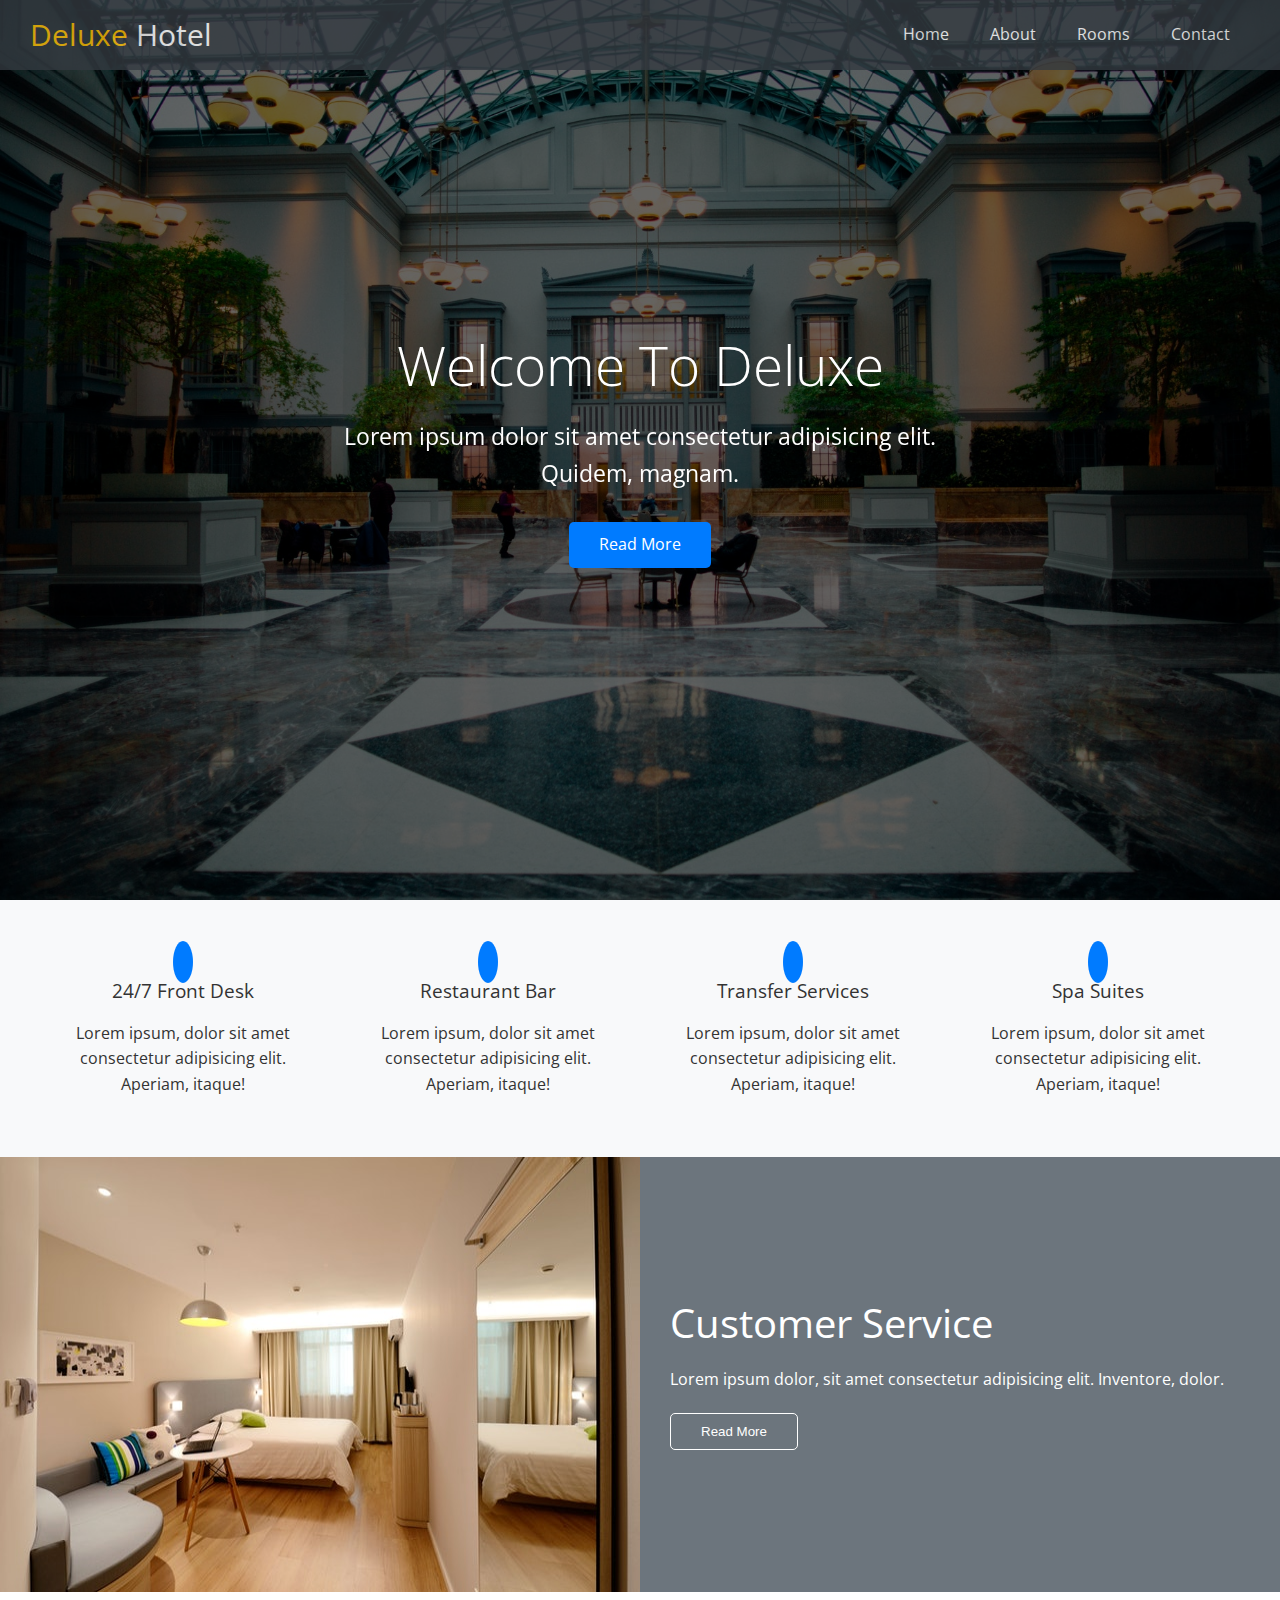
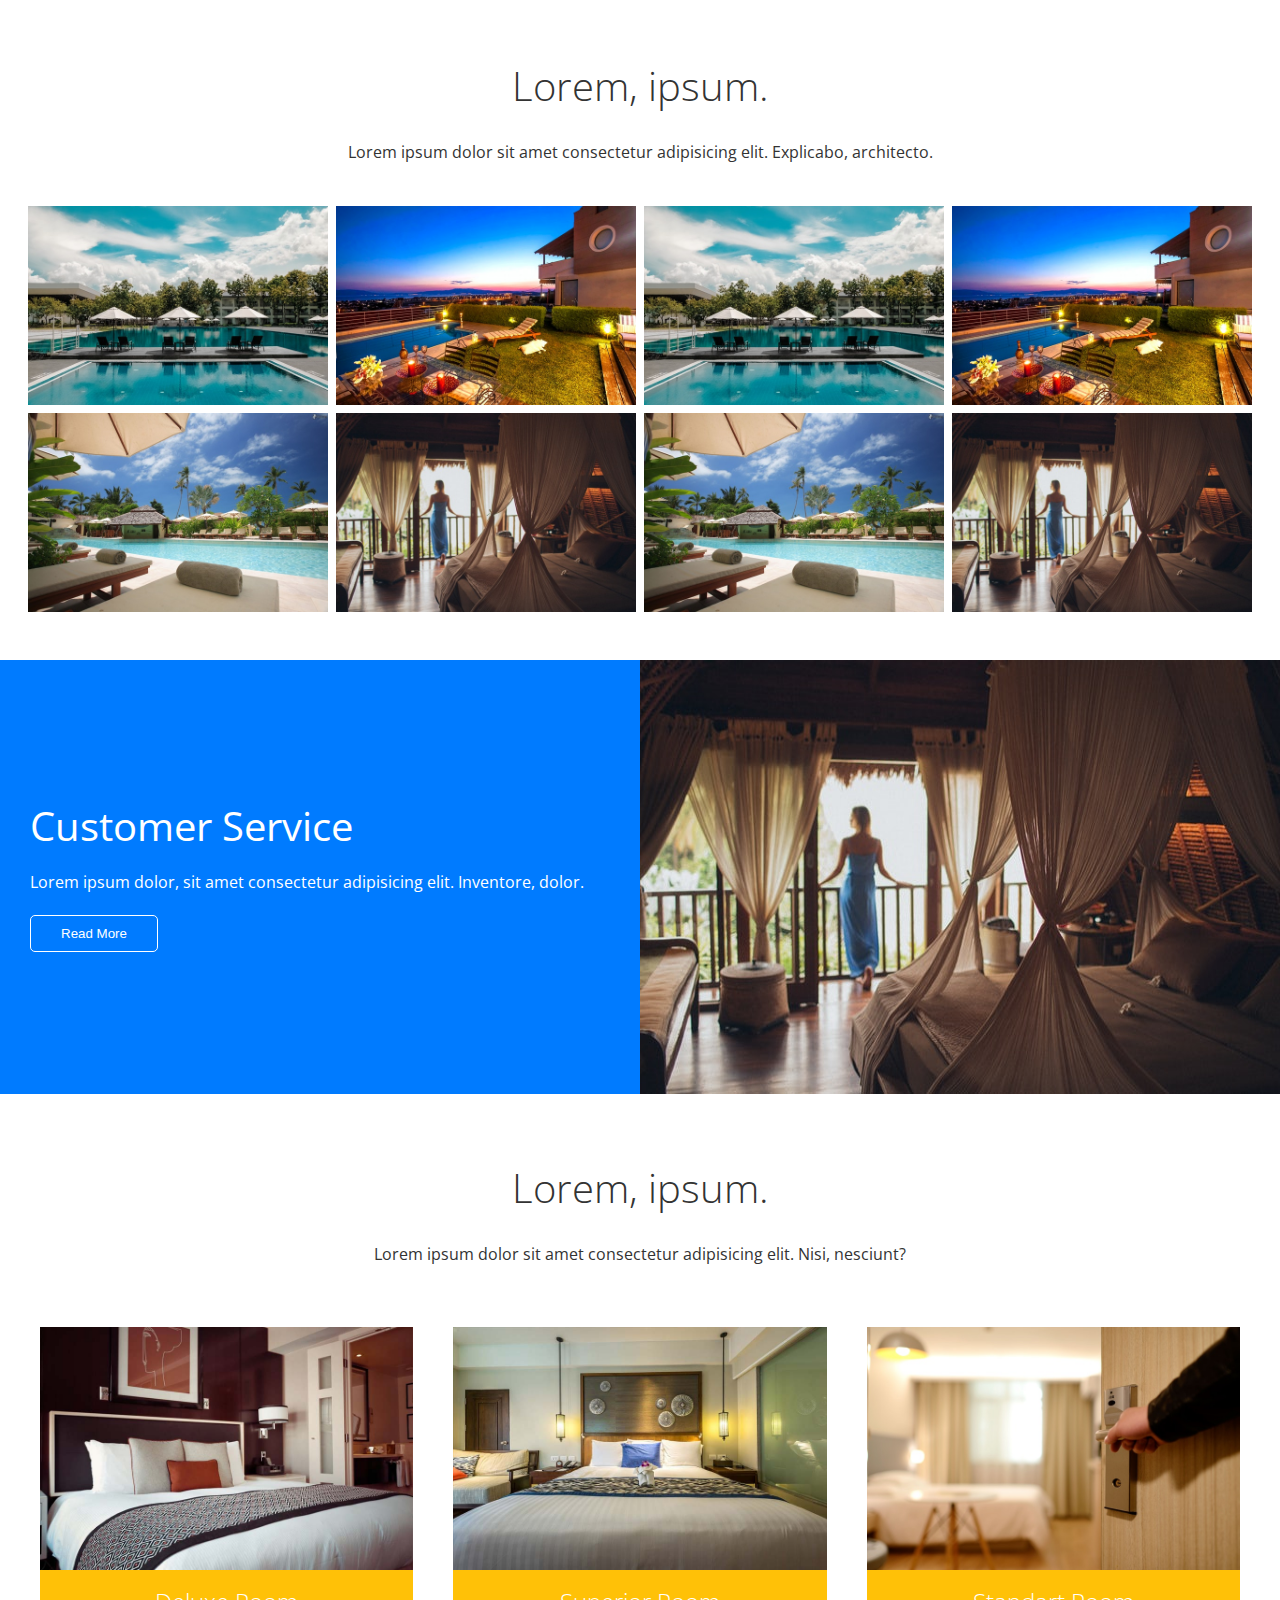
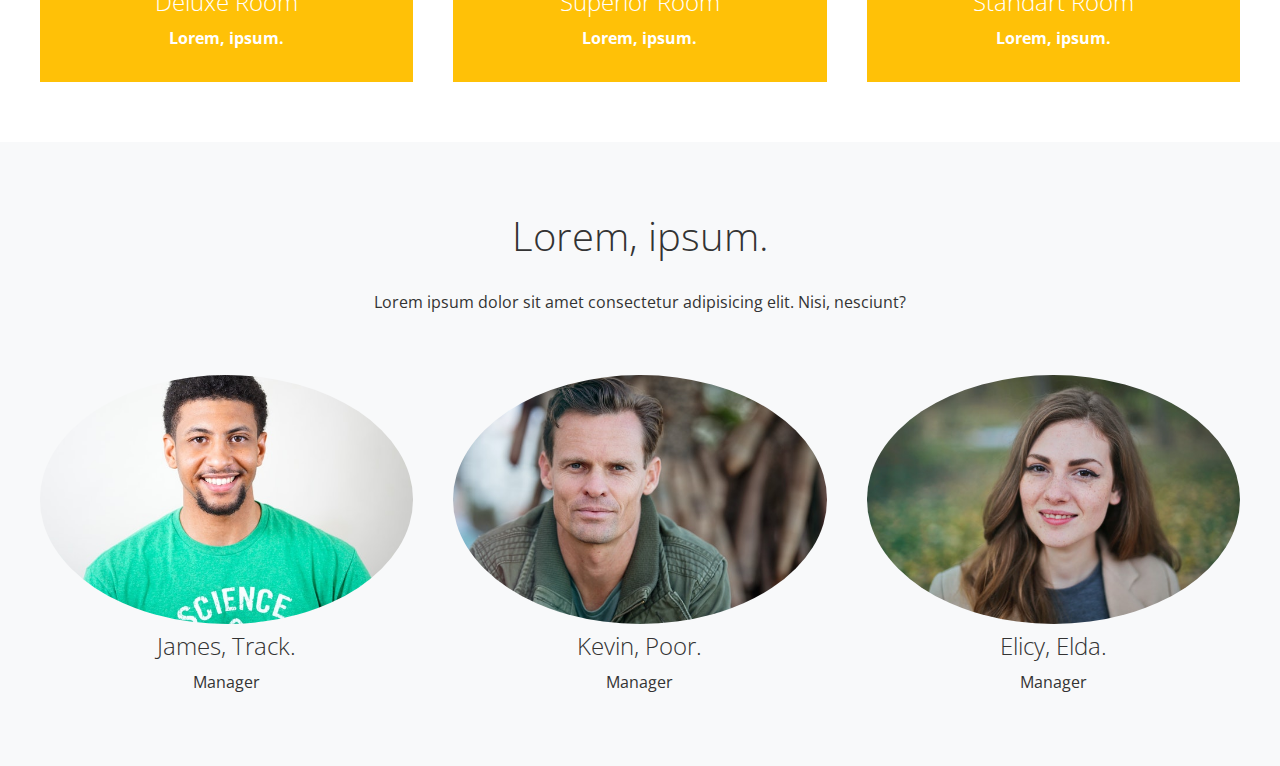
<file: index.html>
<!DOCTYPE html>
<html lang="en">

<head>
    <meta charset="UTF-8">
    <meta http-equiv="X-UA-Compatible" content="IE=edge">
    <meta name="viewport" content="width=device-width, initial-scale=1.0">
    <link rel="stylesheet" href="https://cdnjs.cloudflare.com/ajax/libs/font-awesome/5.13.0/css/all.min.css"
        integrity="sha512-L7MWcK7FNPcwNqnLdZq86lTHYLdQqZaz5YcAgE+5cnGmlw8JT03QB2+oxL100UeB6RlzZLUxCGSS4/++mNZdxw=="
        crossorigin="anonymous" referrerpolicy="no-referrer" />
    <link rel="stylesheet" href="css/utils.css">
    <link rel="stylesheet" href="css/style.css">
    <title>Deluxe Hotel</title>
</head>

<body>

    <header id="home" class="main-header">
        <div class="navbar">
            <h1 class="brand">
                <i class="fas fa-hotel"></i>
                <span>Deluxe</span> Hotel
            </h1>
            <nav>
                <ul>
                    <li><a href="#home">Home</a></li>
                    <li><a href="#about">About</a></li>
                    <li><a href="#rooms">Rooms</a></li>
                    <li><a href="#contact">Contact</a></li>
                </ul>
            </nav>
        </div>

        <div class="content">
            <h1>Welcome To Deluxe</h1>
            <p>Lorem ipsum dolor sit amet consectetur adipisicing elit. Quidem, magnam.</p>
            <a href="" class="btn btn-primary">
                <i class="fas fa-chevron-right"></i>
                Read More
            </a>
        </div>
    </header>

    <main>
        <!-- services -->
        <section id="services" class="icons bg-light">
            <div class="flex-items">
                <div>
                    <i class="fas fa-concierge-bell fa-3x"></i>
                    <div>
                        <h3>24/7 Front Desk</h3>
                        <p>
                            Lorem ipsum, dolor sit amet consectetur adipisicing elit. Aperiam, itaque!
                        </p>
                    </div>
                </div>
                <div>
                    <i class="fas fa-utensils fa-3x"></i>
                    <div>
                        <h3>Restaurant Bar</h3>
                        <p>
                            Lorem ipsum, dolor sit amet consectetur adipisicing elit. Aperiam, itaque!
                        </p>
                    </div>
                </div>
                <div>
                    <i class="fas fa-bus fa-3x"></i>
                    <div>
                        <h3>Transfer Services</h3>
                        <p>
                            Lorem ipsum, dolor sit amet consectetur adipisicing elit. Aperiam, itaque!
                        </p>
                    </div>
                </div>
                <div>
                    <i class="fas fa-spa fa-3x"></i>
                    <div>
                        <h3>Spa Suites</h3>
                        <p>
                            Lorem ipsum, dolor sit amet consectetur adipisicing elit. Aperiam, itaque!
                        </p>
                    </div>
                </div>
            </div>
        </section>

        <!-- about -->
        <section id="about" class="about flex-columns">
            <div class="row">
                <div class="column">
                    <div class="column-1">
                        <img src="img/about1.jpeg" alt="">
                    </div>
                </div>
                <div class="column">
                    <div class="column-2 bg-secondary">
                        <h2>Customer Service</h2>
                        <p>Lorem ipsum dolor, sit amet consectetur adipisicing elit. Inventore, dolor.</p>
                        <button class="btn btn-outline">Read More</button>
                    </div>
                </div>
            </div>
        </section>

        <!-- gallery -->
        <section id="gallery" class="gallery flex-grid section-padding">
            <header class="section-header">
                <h2>Lorem, ipsum.</h2>
                <p>Lorem ipsum dolor sit amet consectetur adipisicing elit. Explicabo, architecto.</p>
            </header>
            <div class="row">
                <div class="column">
                    <img src="img/1.jpeg" alt="">
                    <img src="img/2.jpeg" alt="">
                </div>
                <div class="column">
                    <img src="img/3.jpeg" alt="">
                    <img src="img/4.jpeg" alt="">
                </div>
                <div class="column">
                    <img src="img/1.jpeg" alt="">
                    <img src="img/2.jpeg" alt="">
                </div>
                <div class="column">
                    <img src="img/3.jpeg" alt="">
                    <img src="img/4.jpeg" alt="">
                </div>
            </div>
        </section>

        <!-- about-2 -->
        <section class="about flex-columns flex-reverse">
            <div class="row">
                <div class="column">
                    <div class="column-1">
                        <img src="img/about2.jpeg" alt="">
                    </div>
                </div>
                <div class="column">
                    <div class="column-2 bg-primary">
                        <h2>Customer Service</h2>
                        <p>Lorem ipsum dolor, sit amet consectetur adipisicing elit. Inventore, dolor.</p>
                        <button class="btn btn-outline">Read More</button>
                    </div>
                </div>
            </div>
        </section>

        <!-- rooms -->
        <section id="rooms" class="rooms section-padding">
            <header class="section-header">
                <h2>Lorem, ipsum.</h2>
                <p>Lorem ipsum dolor sit amet consectetur adipisicing elit. Nisi, nesciunt?</p>
            </header>
            <div class="flex-items">
                <div class="card">
                    <img src="img/room1.jpeg" alt="">
                    <div class="card-body bg-warning">
                        <h2>Deluxe Room</h2>
                        <p>Lorem, ipsum.</p>
                    </div>
                </div>
                <div class="card">
                    <img src="img/room2.jpeg" alt="">
                    <div class="card-body bg-warning">
                        <h2>Superior Room</h2>
                        <p>Lorem, ipsum.</p>
                    </div>
                </div>
                <div class="card">
                    <img src="img/room3.jpeg" alt="">
                    <div class="card-body bg-warning">
                        <h2>Standart Room</h2>
                        <p>Lorem, ipsum.</p>
                    </div>
                </div>
            </div>
        </section>

        <!-- teams -->
        <section id="teams" class="teams section-padding bg-light">
            <header class="section-header">
                <h2>Lorem, ipsum.</h2>
                <p>Lorem ipsum dolor sit amet consectetur adipisicing elit. Nisi, nesciunt?</p>
            </header>

            <div class="flex-items">
                <div>
                    <img src="img/p1.jpeg" alt="">
                    <h2>James, Track.</h2>
                    <p>Manager</p>
                </div>
                <div>
                    <img src="img/p2.jpeg" alt="">
                    <h2>Kevin, Poor.</h2>
                    <p>Manager</p>
                </div>
                <div>
                    <img src="img/p3.jpeg" alt="">
                    <h2>Elicy, Elda.</h2>
                    <p>Manager</p>
                </div>
            </div>
        </section>
    </main>

</body>

</html>
</file>
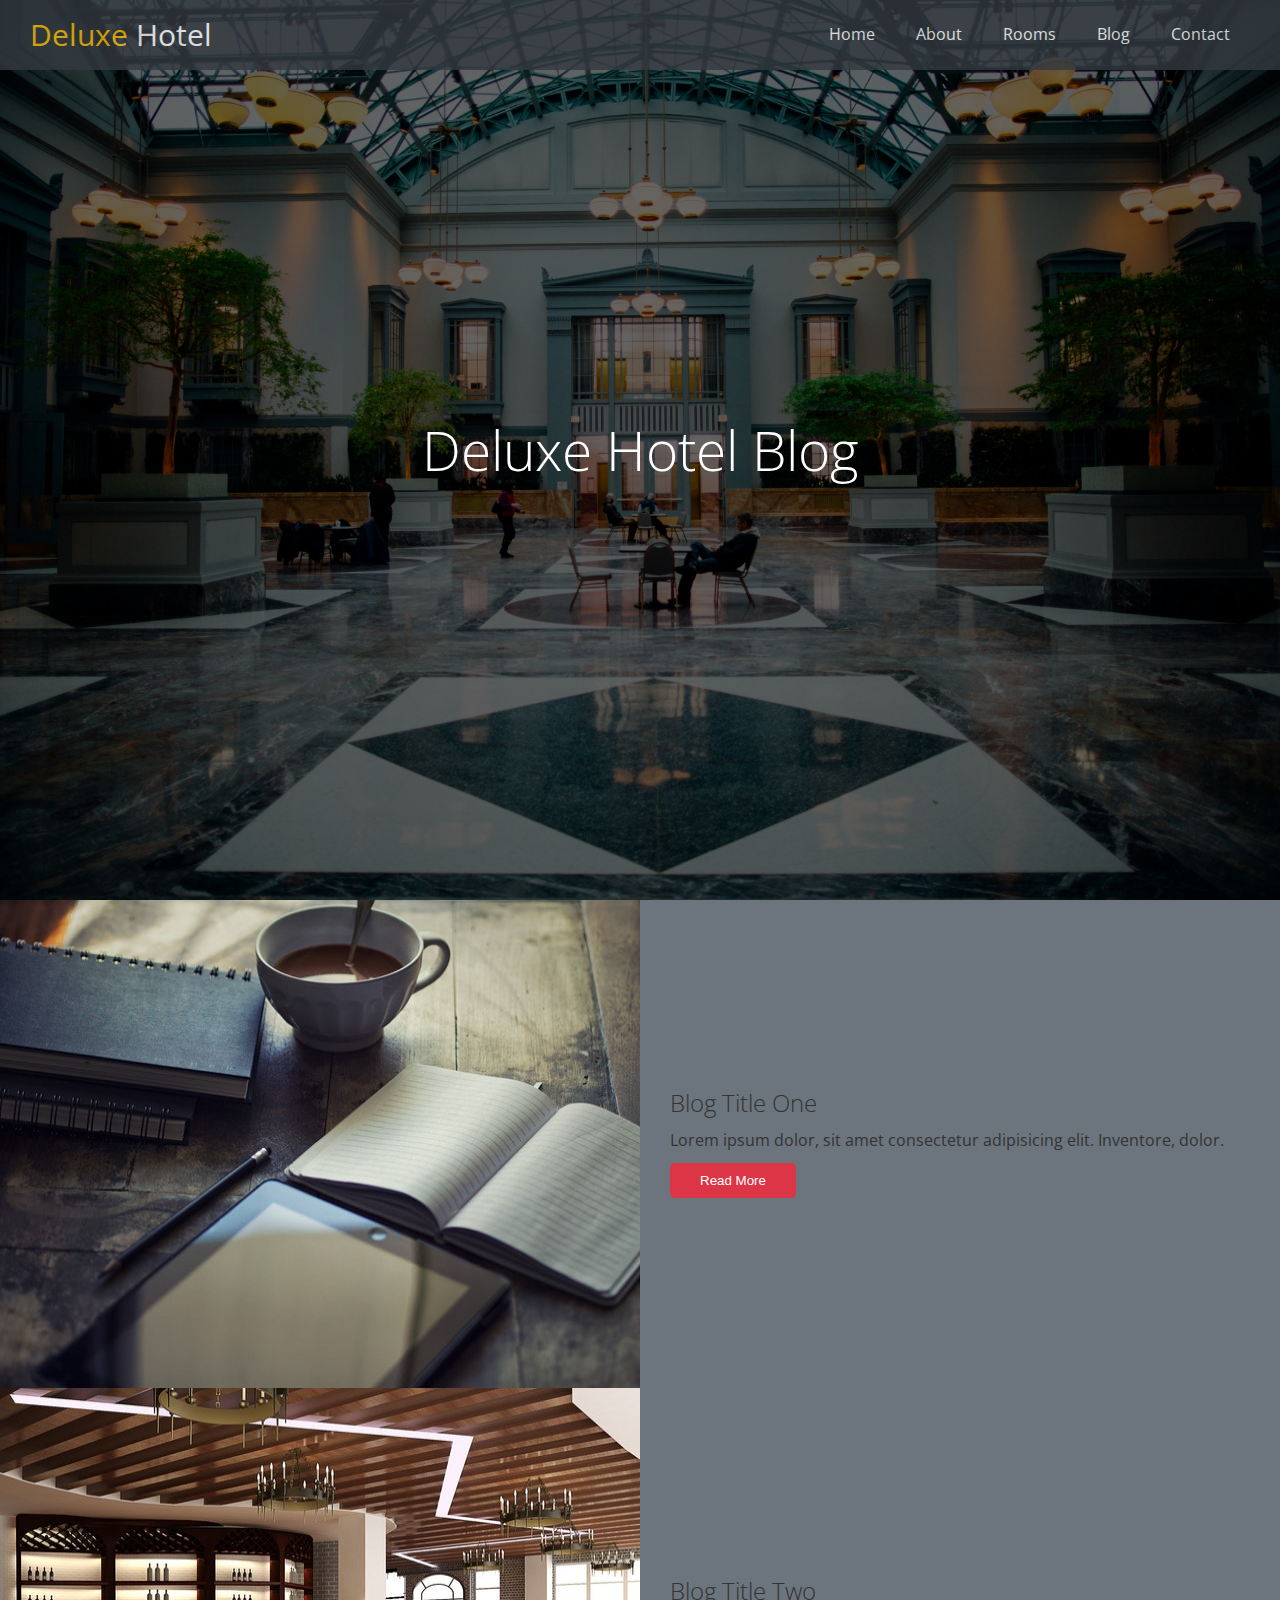
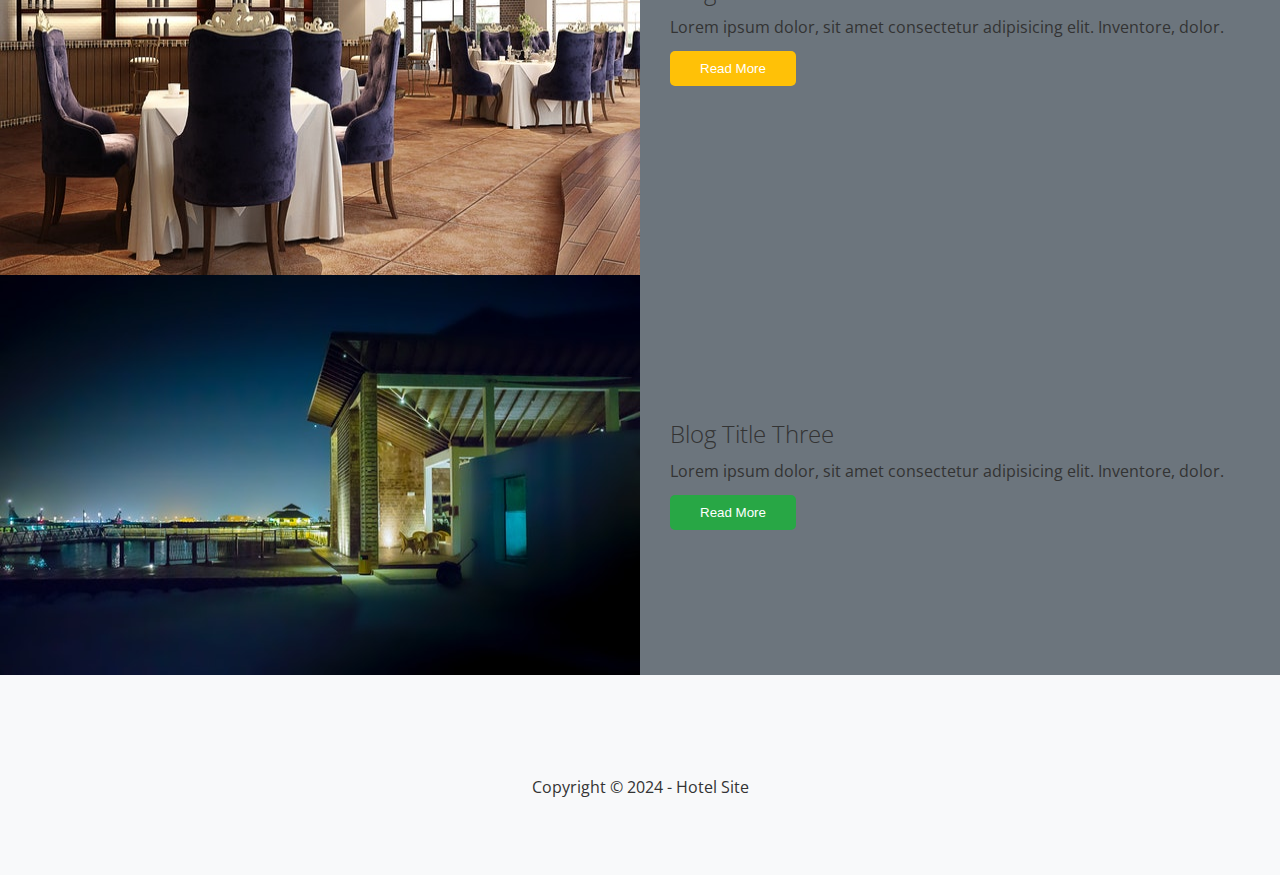
<file: blogs.html>
<!DOCTYPE html>
<html lang="en">

<head>
    <meta charset="UTF-8">
    <meta http-equiv="X-UA-Compatible" content="IE=edge">
    <meta name="viewport" content="width=device-width, initial-scale=1.0">
    <link rel="stylesheet" href="https://cdnjs.cloudflare.com/ajax/libs/font-awesome/5.13.0/css/all.min.css"
        integrity="sha512-L7MWcK7FNPcwNqnLdZq86lTHYLdQqZaz5YcAgE+5cnGmlw8JT03QB2+oxL100UeB6RlzZLUxCGSS4/++mNZdxw=="
        crossorigin="anonymous" referrerpolicy="no-referrer" />
    <link rel="stylesheet" href="css/utils.css">
    <link rel="stylesheet" href="css/style.css">
    <title>Deluxe Hotel</title>
</head>

<body>

    <header id="home" class="main-header blog">
        <div class="navbar">
            <h1 class="brand">
                <i class="fas fa-hotel"></i>
                <span>Deluxe</span> Hotel
            </h1>
            <nav>
                <ul>
                    <li><a href="index.html">Home</a></li>
                    <li><a href="index.html#about">About</a></li>
                    <li><a href="index.html#rooms">Rooms</a></li>
                    <li><a href="index.htmlblogs.html">Blog</a></li>
                    <li><a href="index.html#contact">Contact</a></li>
                </ul>
            </nav>
        </div>

        <div class="content">
            <h1>Deluxe Hotel Blog</h1>
        </div>
    </header>

    <main>
        <!-- articles -->
        <section class="articles">
            <article class="article flex-columns">
                <div class="row">
                    <div class="column">
                        <div class="column-1">
                            <img src="img/blog-1.jpeg" alt="">
                        </div>
                    </div>
                    <div class="column">
                        <div class="column-2 bg-secondary">
                            <h2>Blog Title One</h2>
                            <p>Lorem ipsum dolor, sit amet consectetur adipisicing elit. Inventore, dolor.</p>
                            <button class="btn btn-danger">Read More</button>
                        </div>
                    </div>
                </div>
            </article>
            <article class="article flex-columns">
                <div class="row">
                    <div class="column">
                        <div class="column-1">
                            <img src="img/blog-2.jpeg" alt="">
                        </div>
                    </div>
                    <div class="column">
                        <div class="column-2 bg-secondary">
                            <h2>Blog Title Two</h2>
                            <p>Lorem ipsum dolor, sit amet consectetur adipisicing elit. Inventore, dolor.</p>
                            <button class="btn btn-warning">Read More</button>
                        </div>
                    </div>
                </div>
            </article>
            <article class="article flex-columns">
                <div class="row">
                    <div class="column">
                        <div class="column-1">
                            <img src="img/blog-3.jpeg" alt="">
                        </div>
                    </div>
                    <div class="column">
                        <div class="column-2 bg-secondary">
                            <h2>Blog Title Three</h2>
                            <p>Lorem ipsum dolor, sit amet consectetur adipisicing elit. Inventore, dolor.</p>
                            <button class="btn btn-success">Read More</button>
                        </div>
                    </div>
                </div>
            </article>
        </section>

    </main>

    <footer class="footer bg-light">
        <div class="social">
            <a href="#"><i class="fab fa-facebook fa-2x"></i></a>
            <a href="#"><i class="fab fa-twitter fa-2x"></i></a>
            <a href="#"><i class="fab fa-youtube fa-2x"></i></a>
            <a href="#"><i class="fab fa-instagram fa-2x"></i></a>
        </div>
        <p>Copyright &copy 2024 - Hotel Site</p>
    </footer>

</body>

</html>
</file>
<file: css/utils.css>
:root {
    --white: #fff;
    --primary: #007bff;
    --secondary: #6c757d;
    --success: #28a745;
    --danger: #dc3545;
    --warning: #ffc107;
    --info: #17a2b8;
    --dark: #343a40;
    --light: #f8f9fa;
}

/* text color */
.text-primary {
    color: var(--primary);
}

.text-secondary {
    color: var(--secondary);
}

.text-success {
    color: var(--success);
}

.text-danger {
    color: var(--danger);
}

.text-warning {
    color: var(--warning);
}

.text-info {
    color: var(--info);
}

.text-dark {
    color: var(--dark);
}

.text-light {
    color: var(--light);
}

/* bg colors */
.bg-primary {
    background-color: var(--primary);
}

.bg-secondary {
    background-color: var(--secondary);
}

.bg-success {
    background-color: var(--success);
}

.bg-danger {
    background-color: var(--danger);
}

.bg-warning {
    background-color: var(--warning);
}

.bg-info {
    background-color: var(--info);
}

.bg-dark {
    background-color: var(--dark);
}

.bg-light {
    background-color: var(--light);
}

/* buttons */
.btn {
    cursor: pointer;
    display: inline-block;
    padding: 10px 30px;
    border: none;
    border-radius: 5px;
}

.btn:hover {
    opacity: 0.9;
}

.btn-primary {
    color: var(--white);
    background-color: var(--primary);
}

.btn-secondary {
    color: var(--white);
    background-color: var(--secondary);
}

.btn-success {
    color: var(--white);
    background-color: var(--success);
}

.btn-danger {
    color: var(--white);
    background-color: var(--danger);
}

.btn-warning {
    color: var(--white);
    background-color: var(--warning);
}

.btn-dark {
    color: var(--white);
    background-color: var(--dark);
}

.btn-outline-primary {
    background: transparent;
    border: 1px solid var(--primary);
    color: var(--dark);
}

.btn-outline-primary:hover {
    background: var(--primary);
    border: 1px solid var(--primary);
    color: var(--white);
}

.btn-outline {
    background: transparent;
    border: 1px solid var(--white);
    color: var(--white);
}

/* flex items */
.flex-items{
    display: flex;
    justify-content: center;
    text-align: center;
    height: 100%;
}

.flex-items > div{
    padding: 20px;
    flex-basis: 100%;
}

/* flex columns */
.flex-columns.flex-reverse .row{
    flex-direction: row-reverse;
    /*satırda yer değiştirdik*/
}

.flex-columns .row{
    display: flex;
    flex-direction: row;
    flex-wrap: wrap;
    width: 100%;
}

.flex-columns .column{
    flex: 1;
}

.flex-columns .column .column-1,
.flex-columns .column .column-2{
    height: 100%;
}

.flex-columns .column-2{
    display: flex;
    flex-direction: column;
    align-items: flex-start;
    justify-content: center;
    padding: 3rem;
}

.flex-columns img{
    width: 100%;
    height: 100%;
}

/* flex grid */
.flex-grid .row{
    display: flex;
    flex-wrap: wrap;
    padding: 0 .4rem;
}

.flex-grid .column{
    flex: 25%;
    padding: 0 .4rem;
}

/* section */
.section-header{
    display: flex;
    flex-direction: column;
    align-items: center;
    justify-content: center;
    text-align: center;
    padding: 3rem;
}

.section-header h2{
    font-size: 4rem;
    margin: 2rem 0;
}

.section-padding{
    padding: 2rem 2rem 4rem;
}

/* cards */
.card{
    color: #fff;
    font-weight: 700;
}

.card-body{
    margin-top: -10px;
    padding: 2rem;
}

/* responsive mobil */
@media (max-width: 768px) {
    .flex-items{
        flex-direction: column;
    }

    .flex-items > div{
        padding: 10px;
    }

    .flex-columns .column{
        flex: 100%;
    }

    .flex-grid .column{
        flex: 50%;
    }
}
</file>
<file: css/style.css>
@import url('https://fonts.googleapis.com/css2?family=Open+Sans:ital,wght@0,300;0,400;0,700;1,300&display=swap');
@import url('utils.css');

* {
    box-sizing: border-box;
    margin: 0;
    padding: 0;
}

html {
    font-size: 10px;
}

body {
    font-family: 'Open Sans', sans-serif;
    font-size: 1.6rem;
    background: #fff;
    color: #333;
    line-height: 1.6;
}

ul {
    list-style: none;
}

a {
    text-decoration: none;
    color: #333;
}

h1,
h2 {
    font-weight: 300;
    line-height: 1.2;
}

p {
    margin: 1rem 0;
}

img {
    width: 100%;
}

.text-center {
    text-align: center;
}

/* navbar */
.navbar {
    display: flex;
    align-items: center;
    justify-content: space-between;
    background-color: var(--dark);
    opacity: 0.8;
    color: #fff;
    position: fixed;
    top: 0;
    width: 100%;
    height: 70px;
    padding: 0 3rem;
}

.navbar a {
    color: #fff;
    padding: 1rem 2rem;
    margin: 0 .5px;
}

.navbar a:hover {
    border: 2px solid var(--warning);
}

.navbar ul {
    display: flex;
}

.navbar .brand {
    font-weight: 400;
}

.navbar h1 {
    font-size: 3rem;
}

.navbar span {
    color: var(--warning);
}

/* header */

.main-header {
    background-image: url(../img/bg-1.jpeg);
    background-repeat: no-repeat;
    background-size: cover;
    background-position: center;
    height: 100vh;
    color: #fff;
    position: relative;
}

.main-header .content {
    display: flex;
    flex-direction: column;
    justify-content: center;
    align-items: center;
    text-align: center;
    height: 100%;
}

.main-header::before {
    content: '';
    position: absolute;
    top: 0;
    left: 0;
    width: 100%;
    height: 100%;
    background: rgba(0, 0, 0, 0.6);
    /*saydam bir zemin oluşturduk*/
}

.main-header * {
    z-index: 5;
}

.main-header .content h1 {
    font-size: 5.5rem;
}

.main-header .content p {
    font-size: 2.3rem;
    max-width: 60rem;
    margin: 2rem 0 3rem;
}

/* icons */
.icons {
    padding: 30px;
}

.icons h3 {
    font-weight: 400;
    margin-bottom: 15px;
}

.icons i {
    background-color: var(--primary);
    color: #fff;
    padding: 1rem;
    border-radius: 50%;
    margin-bottom: 1.5rem;
}

/* about */
.about {
    color: #fff;
}

.about h2 {
    font-size: 4rem;
    font-weight: 400;
}

.about p {
    margin: 2rem 0;
}

/* gallery */
.gallery img:hover {
    cursor: pointer;
    opacity: 0.8;
}

/* teams */
.teams img {
    border-radius: 50%;
}

.teams img:hover {
    opacity: 0.7;
}

/* contact */
.contact-form {
    width: 100%;
    padding: 2rem 0;
}

.contact-form label {
    display: block;
    margin-bottom: .5rem;
}

.contact-form .form-control {
    margin-bottom: 1.5rem;
}

.contact-form input {
    width: 100%;
    padding: 5px;
    height: 40px;
    border: 1px solid #f5f5f5;
}

.contact-form .btn {
    margin-top: 20px;
}

.contact h2 {
    font-size: 4rem;
}

/* footer */
.footer {
    display: flex;
    flex-direction: column;
    justify-content: center;
    align-items: center;
    text-align: center;
    height: 200px;
}

.footer a {
    color: var(--danger);
}

.footer a:hover {
    opacity: 0.7;
}

.footer .social a {
    margin-right: 10px;
}

/* responsive mobil */
@media (max-width: 768px) {
    html {
        font-size: 9px;
    }

    .navbar{
        flex-direction: column;
        height: 120px;
        padding: 20px;
    }

    .navbar a{
        padding: 10px;
        margin: 0 3px;
    }

    .teams img{
        width: 70%;
    }
}
</file>
